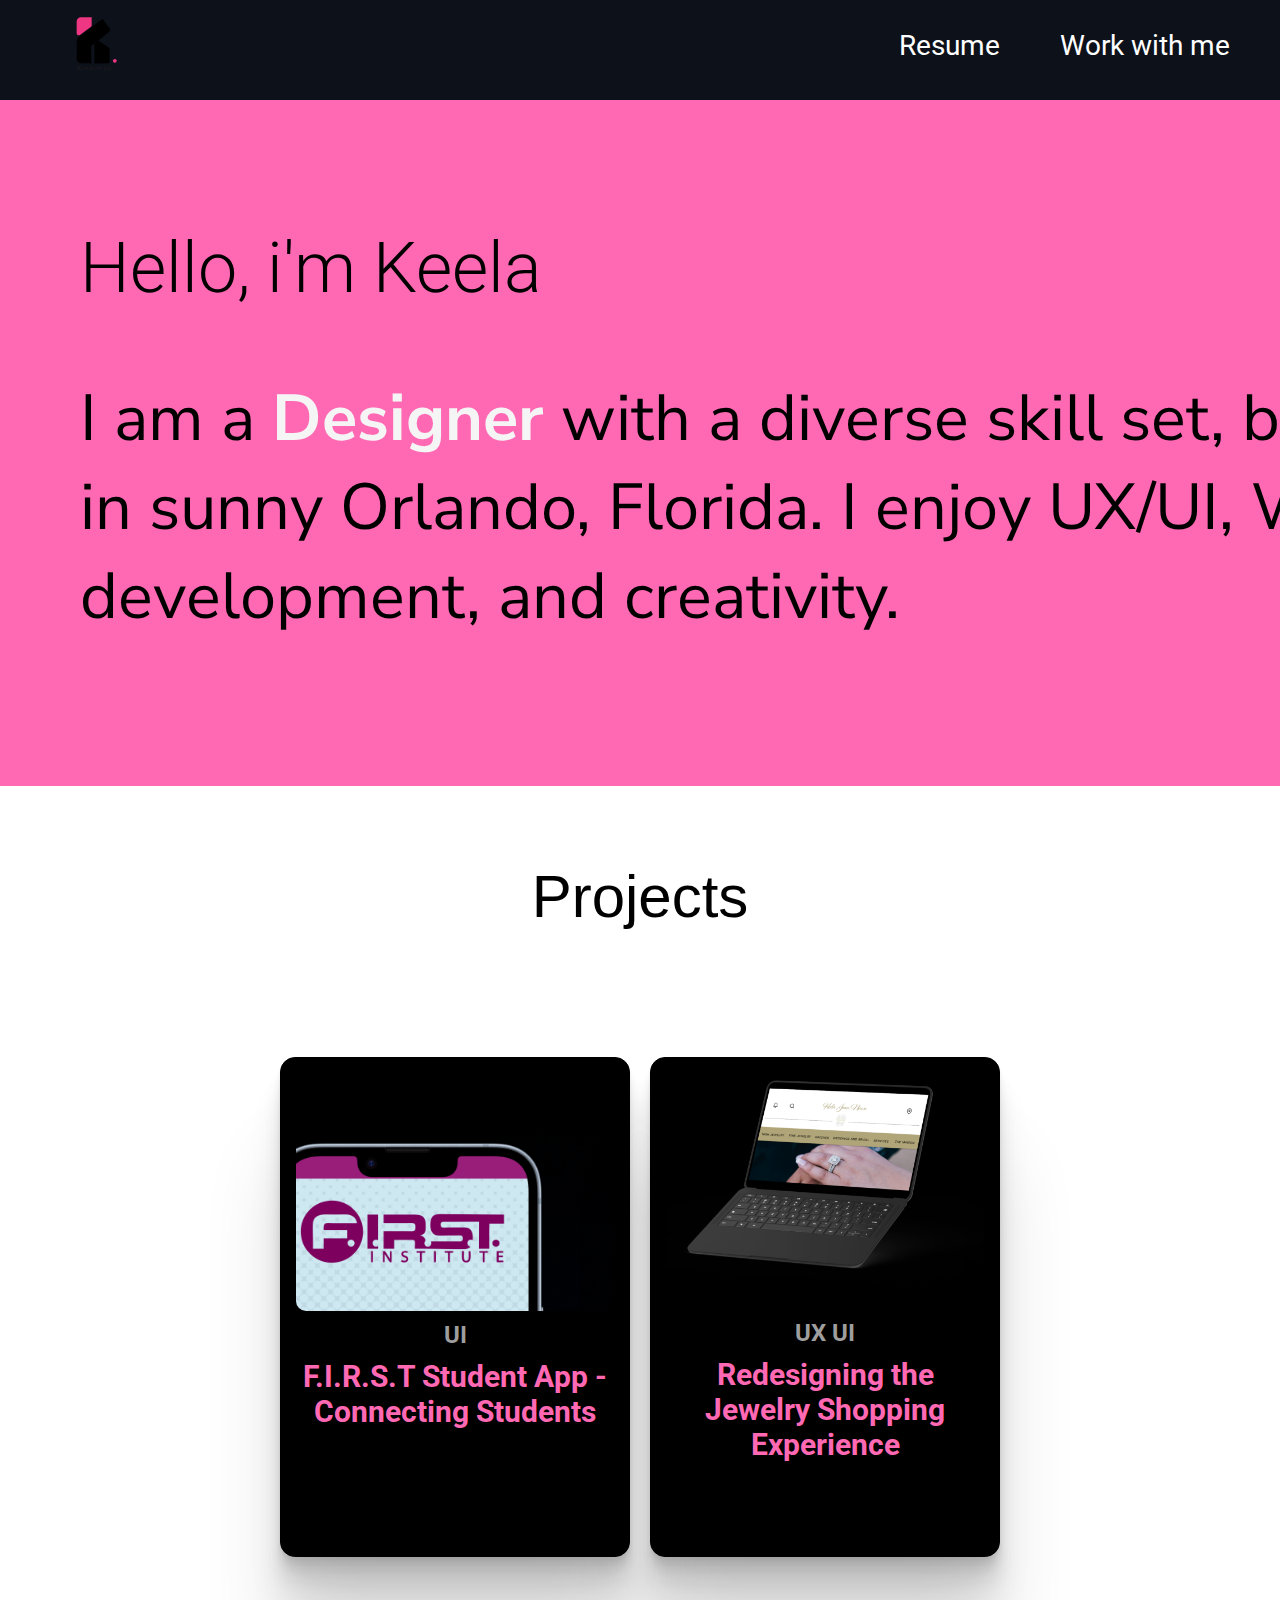
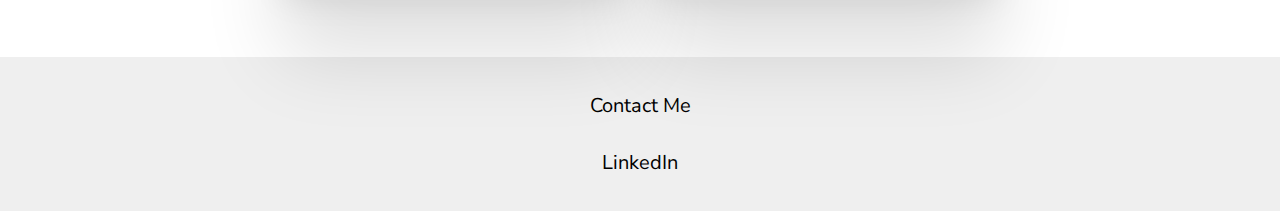
<file: portfolio/index.html>
<!DOCTYPE html>
<html lang="en">
    <head>
        <meta charset="UTF-8">
        <meta name="viewport" content="width=device-width, initial-scale=1.0">
        <title>portfolio</title>
        <link rel="stylesheet" href="css/styles.css">
    </head>
    <body>
        <nav>
            <ul class="sidebar">
                <li onclick=hideSidebar()><a href="#"><svg xmlns="http://www.w3.org/2000/svg" height="24px" viewBox="0 -960 960 960" width="24px" fill="#5f6368"><path d="m256-200-56-56 224-224-224-224 56-56 224 224 224-224 56 56-224 224 224 224-56 56-224-224-224 224Z"/></svg></a>
                </li>
                <li><a href="#">Resume</a></li>
                <li><a href="#">Work with me</a></li>
            </ul>
        
            <ul>
                <li><a href="index.html"id="logo"><img src="images/MyLogo_knawa.svg" alt="logo"></a>
                </li>
                <li  class="hideOnMobile"><a href="#">Resume</a></li>
                <li class="hideOnMobile"><a href="#">Work with me</a></li>
                <li  class="menu-button"   onclick=showSidebar()><a href="#"></menu><svg xmlns="http://www.w3.org/2000/svg" height="24px" viewBox="0 -960 960 960" width="24px" fill="#5f6368"><path d="M120-240v-80h720v80H120Zm0-200v-80h720v80H120Zm0-200v-80h720v80H120Z"/></svg></a></li>
            </ul>
        
        </nav>
       
          
        
        <div id="maintitle">
            <div id="intro">
            
                    <h1>Hello, i'm Keela</h1>
                    
                        <p> 
                            I am a <b>Designer </b>with a diverse skill set, based in sunny Orlando, Florida.
                            I enjoy UX/UI, Web development, and creativity.
            
                        </p>
                    </div>
                </div>
                        
                   
                       
    
            
        <h1 id="projects">Projects</h1> 
        
        <div class="card-container contain">
            
            <div class="card1 card">
                <img src="images/cardimg.png" alt= "app mockup">
                <h3> UI</h3>
                <a href="firstapp.html">F.I.R.S.T Student App  - Connecting Students</a>
                
                <p>
                    Designing a Social App for Campus Collaboration
                </p>
            </div>
        
            <div class="card1   card">
                <img src="images/websitelayout.png" alt= "app mockup">
                <h3> UX UI</h3>
                <a href="jewerlywebsite.html">Redesigning the Jewelry Shopping Experience</a>
                <p>
                How i Made Online Jewelry Browsing Elegant and Intuitive
                </p>  
            </div>
       
        </div>


        <script>
            function showSidebar() {
              const sidebar = document.querySelector('.sidebar')
              sidebar.style.display = 'flex'
            }
            function hideSidebar() {
              const sidebar = document.querySelector('.sidebar')
              sidebar.style.display = 'none'
            }
            

            </script>
            
        <footer>
            <div id="footer">
                <a href="www.linkedin.com/in/keela-nawa" id="contact">Contact Me</a>
                <a href="#" id="linkedin"> LinkedIn</a>

            </div>
           
            
        </footer>
      
        
       

       
    

        
    </body>
</html>
</file>
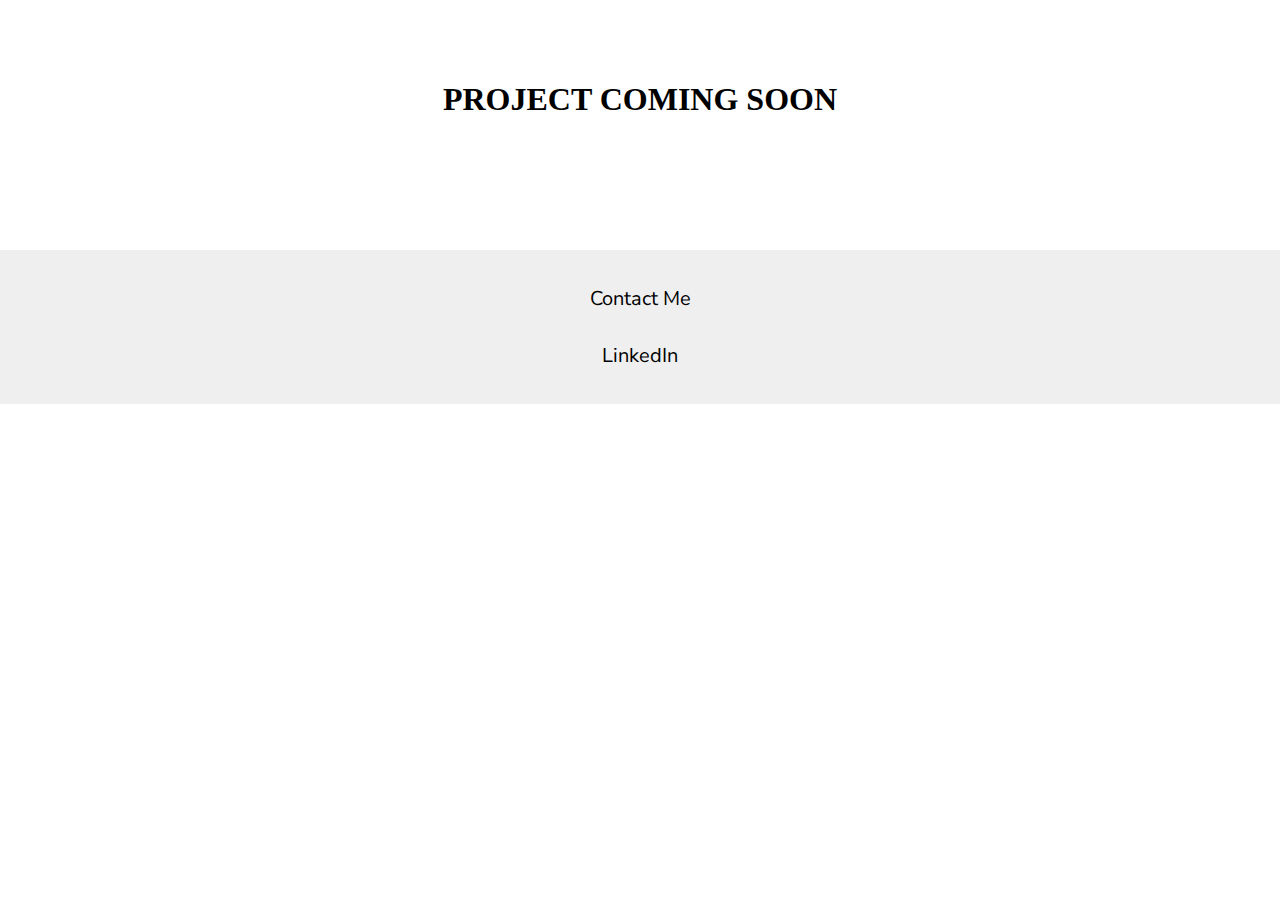
<file: portfolio/jewerlywebsite.html>
<!DOCTYPE html>
<html lang="en">
    <head>
        <meta charset="UTF-8">
        <meta name="viewport" content="width=device-width, initial-scale=1.0">
        <title>portfolio</title>
        <link rel="stylesheet" href="css/styles.css">
    </head>
    <body>
        <div id="jewerlywebsite">
        <h1> PROJECT COMING SOON </h1>
    </div>
       
        <footer>
            <div id="footer">
                <a href="#" id="contact">Contact Me</a>
                <a href="#" id="linkedin"> LinkedIn</a>

            </div>
        </footer>
      
        
       

       
    

        
    </body>
</html>
</file>
<file: portfolio/css/styles.css>
@import url('https://fonts.googleapis.com/css2?family=Anton+SC&family=Nunito+Sans:ital,opsz,wght@0,6..12,200..1000;1,6..12,200..1000&family=Roboto+Flex:opsz,wght@8..144,100..1000&display=swap');
@import url('https://fonts.googleapis.com/css2?family=Anton+SC&family=Nunito+Sans:ital,opsz,wght@0,6..12,200..1000;1,6..12,200..1000&family=Oswald:wght@200..700&family=Roboto+Flex:opsz,wght@8..144,100..1000&family=Roboto:ital,wght@0,100;0,300;0,400;0,500;0,700;0,900;1,100;1,300;1,400;1,500;1,700;1,900&display=swap');
*{
    box-sizing: border-box;
   
    
}
body {
    
    margin: 0px;
    background-size: cover;
    background-repeat: no-repeat;
    background-position: center;
    /* background-color: #f4f4f4; */
    
    

}
/* header */
nav{
    padding: 20px;
    background-color: #0d111a;
   
    
}
nav ul{
    width: 100%;
    padding: 0;
    margin: 0;
    display: flex;
    justify-content: flex-end;
    align-items: center;
}
nav li{
    height: 50px;
    list-style: none;
    
}
nav a{
    height: 100%;
    padding:0 30px;
    text-decoration: none;
    display: flex;
    align-items: center;
    color: white;
    font-family:"Roboto", sans-serif; ;
}

nav a:hover{
    color:  #FF69B4;
    border-radius: 3px;
    padding: 32px;
    transition:
        background-color 0.5s,
        box-shadow 0.7s,
        transform 0.5s;
}
nav li:first-child{
    margin-right: auto;
}


nav #logo img {
    width: 90px;
    padding: 10px;
}

nav a#logo:hover {
    background-color: transparent;  
    box-shadow: none;              
   
}
 


.sidebar{
    position: fixed;
    top: 0;
    right: 0;
    height: 100vh;
    width: 250px;
    z-index: 999;
    background-color: transparent;
    backdrop-filter:blur(10px);
    box-shadow: -10px 0 10px rgb(0,0,0,0.1);
    display: none;
    flex-direction: column;
    align-items: flex-start;
    justify-content: flex-start;
}
.sidebar li{
    width: 100%;
    padding-top: 12;
    margin: 20px;
}
.sidebar a{
    width: 100%;
    padding: 20px;
}






/* THIS STARTS THE HOME PAGE */

    
    #maintitle {
            margin:auto ;
            align-items: center;
            width: 100%;
            padding: 60px;
            justify-content: center;
            background-color:#FF69B4;
            b{ 
                color: #F5F5F5;

            }

            h1{
            font-size: 70px;
            font-family: "Roboto", sans-serif;
            color:black;
            font-weight: 300;
            
        }
        p{
            font-family:"Nunito Sans", serif ;
            font-size: 65px;
            color: black;
        }

            
            
         }
         #intro{
            width: 1430px;
            padding: 20px;
         }

         


           
    
/* THIS LINE STARTS THE CARD CODE */

#projects {
    text-align: center;
    color: black;
    /* background-color: #000000; */
    align-items: center;
    font-size: 60px;
    font-family: Arial, Helvetica, sans-serif;
    font-weight: 500;
    padding: 20px 30px;
    margin: 56px;
     border-radius: 15px;
    
}


.button1{
    display:grid ;
    background-color: #FF69B4;
    padding: 15px 32px;
    border-radius: 5px;
    margin: 20px;
    width:200px;
    text-align: center;
    text-decoration: none;
    color: #0d111a;
    font-size: 18px; /* Standard font size for paragraphs */
    font-family:"Nunito Sans", serif ;
      
}


.button1:hover {
    background-color: black;
    color: white;
}

.firstappmockup img {
    width: 68%;  /* Makes the images take up 48% of the space */
    border-radius: 8px;
    box-shadow: 0 4px 8px rgba(0, 0, 0, 0.1);

}
.card-container {
    display: flex;
    justify-content: center;
    gap: 20px; /* Space between cards */
    flex-wrap: wrap; /* Ensures cards wrap on smaller screens */
    padding: 20px;
    padding-top: 50px;
    max-width: 1200px;
    margin: auto;
}
#hide {
    opacity: 0; /* Initially hidden */ 
    visibility: hidden; /* Prevents interaction */ 
    transition: opacity 0.3s ease, visibility 0.3s ease; /* Smooth transition */ 
    padding: 30px;
    justify-content: baseline;
    align-items: center;
    font-family:"Nunito Sans", serif ;
    font-size: 24px;

    
  }
  .card:hover #hide{ 
    opacity: 1; /* Show the text */ 
    visibility: visible; /* Allows interaction */ 
} 




.card {
    width: 350px;
    height: 500px;
    border: solid  0.5px;
    background-color:black;
    border-radius: 15px;
    box-shadow: 0 2.8px 2.2px rgba(0, 0, 0, 0.034),
    0 6.7px 5.3px rgba(0, 0, 0, 0.048),
    0 12.5px 10px rgba(0, 0, 0, 0.06),
    0 22.3px 17.9px rgba(0, 0, 0, 0.072),
    0 41.8px 33.4px rgba(0, 0, 0, 0.086),
    0 100px 80px rgba(0, 0, 0, 0.12);
    overflow: hidden; /* To ensure the image fits properly */
    transition: transform 0.3s ease, box-shadow 0.3s ease;
    display: flex;
    flex-direction: column;
    justify-content: center;
    text-align: center;
    padding:15px;
}


  
.card img {
    width: 100%;
    height: 270px;
    object-fit: cover;
    border-radius: 10px;
    transition: transform 0.3s ease; /* Smooth zoom effect on hover */
}

.card:hover {
    transform: scale(1.05);
    background-color: #FF69B4;
}

.card h3 {
    font-size: 24px;
    font-family: 'Roboto', sans-serif;
    color: #9f9e9e;
    margin: 10px 0;
}

.card a {
    font-family: 'Nunito Sans', sans-serif;
    font-size: 30px;
    color: #FF69B4;
    text-decoration: none;
    margin-bottom: 10px;
    font-family: 'Roboto', sans-serif;
    font-weight: 700;
}

.card a:hover {

    color: white;

}

.card p {
    font-family: 'Nunito Sans', sans-serif;
    font-size: 18px;
    line-height: 1.5;
    margin-top: 10px;
    padding-bottom: 20px;
}





/* THIS LINE STARTS THE  APP CODE*/

#section-container {
    width: 100%;  /* Make sure it stretches the entire width */
    padding: 0;
    h1{
        font-size: 48px;
        font-weight: bold;
        font-family:"Roboto", sans-serif ;
        line-height: 1.3;
        margin-bottom: 20px; /* Space below the heading */
    }
    p {
        font-size: 28px; /* Standard font size for paragraphs */
        font-family:"Nunito Sans", serif ;
        margin-bottom: 28px; /* Adds space between paragraphs */
    }
    h3 {
        font-size: 30px; /* Larger font size for the heading */
        margin-bottom: 15px; /* Adds space below the heading */
        font-family: "Roboto", sans-serif ;
    }           
}


#main-content {
    margin: auto;
    max-width: 1200px; /* Keeps the content centered and inside this width */
    align-items: center;
    justify-content: center;
    padding: 32.80px;
    h3{
        font-family:"Roboto", sans-serif ;
    }
    p{
        font-size: 26px;
    }
}

/* Mockup image styling */
#mockup1 {
    max-width: 1025px;
    justify-content: center;
    align-items: center;
}

#mockup1 img {
    width: 1025px; /* Or any other width you want the image to be */
}
   #maininfo {
    p{
        font-size: 26px;
        font-family: "Nunito Sans", serif;
    }
    h1{
        font-size: 100px;
        font-weight: 700;
        font-family:"Roboto", sans-serif ;
        color: #3C3744;
        

    b{
        font-size: 30px;
        text-wrap: wrap;
        font-family:"Nunito Sans", serif ;
        
    }
    

    
    b{
        color: black;
        font-size: 26px;
        font-family: "Nunito Sans", serif;
    }
    
    
   
}
   }

/*side by side code 1 */
#main {
    padding: 30px;
    
    p {
        font-size: 28px;
        margin-bottom: 20px;
        font-family:"Nunito Sans", serif ;
    }
    h3 {
        font-size: 30px;
        font-weight: 600;
        margin-bottom: 10px;
        font-family:"Roboto", sans-serif ;
    }
    
    
}

.single {
    display: flex;
    flex-wrap: wrap;
    justify-content: space-between;
    gap: 30px;
    margin-top: 20px;
    max-width: 1200px;
    align-items: center;
    justify-content: center;
    margin: auto;
}

.container {
    flex: 1 1 60%;  /* Takes up 60% of the space */
    padding: 50px;
    
}


ul {
    font-size: 18px;
    padding-left: 20px;
}

li {
    margin-bottom: 10px;
    font-family:"Nunito Sans", serif  ;
    font-size: 28px;
}

.sideside {
    flex: 1 1 35%;  /* Takes up 35% of the space */
    display: flex;
    align-items: center;
    justify-content: space-between;  /* Aligns items horizontally */
    gap: 20px;  /* Adds space between images */
}

.main2{
    padding: 30px;
    p {
        font-size: 28px;
        margin-bottom: 10px;
        font-family:"Nunito Sans", serif ;
    }
    h3 {
        font-size: 30px;
        font-weight: 600;
        margin-bottom: 10px;
        font-family:"Roboto", sans-serif ;
    }
    
    
}
/* code for wireframes */
.single {
    display: flex;
    flex-wrap: wrap;
    margin-top: 20px;
    max-width: 1200px;
    align-items: center;
    justify-content: center;
    margin: auto;
}

.container {
    flex: 1 1 60%;  /* Takes up 60% of the space */
    padding: 20px;
    
}


.sideside {
    flex: 1 1 35%;  /* Takes up 35% of the space */
    display: flex;
    align-items: center;
    justify-content: space-between;  /* Aligns items horizontally */
}


.image-container img {
    width: 48%;  /* Makes the images take up 48% of the space */
    border-radius: 8px;
    box-shadow: 0 4px 8px rgba(0, 0, 0, 0.1);

}
/* code for wirframes */


/* DESIGN PROCESS CODE  */

.design-process-container {
    max-width:1200px;
    align-items: center;
    justify-content: center;
    margin: auto;
    padding: 20px; /* Adds space around the content */
    background-color: white; /* Optionally, set a background color */
    p {
        font-size: 28px; /* Standard font size for paragraphs */
        font-family:"Nunito Sans", serif ;
        margin-bottom: 28px; /* Adds space between paragraphs */
    }
    h3 {
        font-size: 30px; /* Larger font size for the heading */
        margin-bottom: 15px; /* Adds space below the heading */
        font-family: "Roboto", sans-serif ;
    }           
}




/* DESIGN PROCESS CODE END   */


     
.mockups2 {
    display: flex;
    justify-content: center; /* Horizontally centers the content */
    align-items: center; /* Vertically centers the content */
    max-width: 1200px;
    margin: auto;
    padding: 20px; 
    
  }

  #contents {
    padding: 10px; /* Optional: adds some padding around the content */
    width: 100%;
    max-width: 1200px;
    p {
        font-size: 28px; /* Standard font size for paragraphs */
        font-family:"Nunito Sans", serif ;
        margin-bottom: 28px; /* Adds space between paragraphs */
    }
   
   
    
  }


  #contents img {
    max-width: 100%; /* Ensures the images are responsive */
    margin: 10px; /* Adds space between images */
    width: 200px;
    border-radius: 8px;
    box-shadow: 0 4px 8px rgba(0, 0, 0, 0.1);

  }

  .mockups3 {
    display: flex;
    justify-content: center; /* Horizontally centers the content */
    align-items: center; /* Vertically centers the content */
    max-width: 1200px;
    width: 1100px;
    margin: auto;
    
  }
  

  #contents2 {
    padding: 10px; /* Optional: adds some padding around the content */
    p {
        font-size: 28px; /* Standard font size for paragraphs */
        font-family:"Nunito Sans", serif ;
        margin-bottom: 28px; /* Adds space between paragraphs */
    }
   
  }

  .image-grid {
    display: grid;
    grid-template-columns: 1fr 1fr 1fr; /* Adjust based on your preferred number of columns */
    width: 800px;
    
    gap: 20px; /* Space between images */
    margin-top: 20px; /* Optional: to add space above the grid */
  }
    

.image-grid img {
    width: 100%;
    height: auto;
    border-radius: 5px; 
    box-shadow: 0 4px 8px rgba(0, 0, 0, 0.1);
/* Optional: if you want rounded corners on images */
}

  
  
  .sidesideicons {
    flex-wrap: wrap; /* Allows the content to wrap on smaller screens */
    gap: 30px;
    width: 400px;
    max-width: 1200px;
  }
  
  /* Image container styling */
  .image-containericons {
    display: grid;
    grid-template-columns: 1fr 1fr 1fr ;
    gap: 20px;
    max-width: 200px; /* Adjust the size of the icons container */
  }
  
  .image-containericons img {
    width: 40px;
    max-width: 200px; /* Ensures icons don't stretch too large */
    height: auto;
    gap: 20px;
  }
  
  
  
  
/* VIDEO CODE  */


  /* Style for the media (image or video) */
  
  .media video{
    width: 300px; /* Adjust this value to control size */
    height: auto;
    margin: auto;
    
    
  }

  
  
  /* ICONS CODE */


        


    
 

        #footer{
            padding: 20px;
            margin-top: 80px;
            font-size: 30px;
            font-family: "Nunito Sans", serif ;
            display: grid;
            justify-content: center;
            background-color: #efefef;
            a {text-decoration: none;
             color: black;
        }  
    }
    #contact{
        padding: 15px;
        text-align: center;
        font-size: 20px;
    }
    #linkedin{
        padding: 15px;
        text-align: center;
        font-size: 20px;

    }
    
#layout {
    width: 900px;
    margin: 48px auto;
    align-items: center;
    justify-content: center;
    gap: 30px;
   
    h3{
        font-family:"Roboto", sans-serif ;
        font-size: 30px;
        color: #3C3744;
    }
    p{
        font-family:"Nunito Sans", serif ;
        font-size: 26px;
    }
    
}
.basic-grid-gallery {
    /* background-image: linear-gradient(to right, red , blue); */
    display: grid;
    grid-template-columns: 900px;
    
    
}


.basic-grid-gallery img {
    width: 100%;
   
}


#jewerlywebsite{
    text-align: center;
    margin: 30px;
    padding: 30px;
}
.menu-button{
    display: none;
}
        


    
   
    
 

/* NAV BAR RESPOSVISNESS */
@media screen and (max-width: 400px){ 
    .hideOnMobile{
        display: none;

    }
    .menu-button{
        display: block;
    }
   
    .sidebar{
        width: 100%;
    }

    }

/* NAV BAR RESPOSVISNESS END */ 

/* PHONE RESPONSINESS */


@media screen and (max-width: 480px) {
    nav li {
        font-size: 13.5px;
       

    }
    .firstappmockup img{
    align-items: center;
    justify-content: center;
    width: 200px;
    max-width: 390px;
    }
    .card:hover {
        display: block;
    }
    
    
    .card a {
        
        font-size: 20px;
        
    }
    
    .card-container {
        max-width: 100%; 
       
       
    }
    #hide {
        
        font-size: 24px;
        color: #efefef;
    
        
      }
    .card {
        width: 100%; /* Cards take full width on small screens */
        height: auto; /* Adjust height to maintain aspect ratio */
    }
    nav{
        gap: 20px;
    }
    #logo{
       width: 110px;
    }

    #maintitle {
        flex-direction: column;
        max-width: 390px;
        padding: 15px;
    }
    #maintitle h1 {
        font-size: 20px;
    }
    #maintitle p {
        font-size: 18px;
    }

    #intro {
        width: 100%;
       
    }

    #projects {
        font-size: 20px;
        padding-bottom: 5px;
    }
    #section-container{
        background: #efefef;
    }

    #main-content p {
        font-size: 18px;
    }
    #main-content h1 {
        font-size: 25px;
        color: #0d111a;
    }
    #main-content h3 {
        font-size: 20px;
    }
    #main h3 {
        font-size: 20px;
    }
    
    #main p {
        font-size: 18px;
    }
    li{
        font-size: 18px;
    }
    #maininfo{
        width: 300px;
    }

    #mockup1 {
        width: 100%;
        justify-content: center;
        align-items: center;
    }

    #mockup1 img {
        width: 100%;
       
    }
    
    .design-process-container {
        width: 350px;
    
    }
    .design-process-container h3 {
        font-size: 20px;
        


    }
    .design-process-container p {
        font-size: 18px;

    }

    .sideside {
        justify-content: center;
        flex-direction: column;
        width: 390px;
     
      }
    
      .image-grid {
        display: grid;
        grid-template-columns: 1fr 1fr 1fr; /* Adjust based on your preferred number of columns */
        width: 300px;
       
      }
      .image-grid img {
       
        width: 90px;
       
      }

      .mockups3 {
        max-width: 400px;
        width: 300px;
        margin: auto;
        
      }
      #contents2 p {
        font-size: 18px;
      }
      #contents2{
        width: 390px;
      }
    

    .image-container {
        width: 200px;

    }
    .image-containericons{
        max-width: 200px;
        margin: auto;
        align-items: center;
        justify-content: center;
    }

    .sideside2{
       flex-direction: column;

    }
    
    .container{
        max-width: 390px;
    }
    .container p{
        font-size: 18px;
    }
    .container h3{
        font-size: 18px;
    }
    
.text p{
    font-size: 18px;
}
    

    
    .media-text-container {
       flex-direction: column;
        max-width: 390px; 
        align-items: center;
        justify-content: center;
        
      }
     
      
      
      .media{
        max-width: 200px; 
        width: 200px;
        
      }
      video{
        width: 200px;
      }
     .media video{
        width: 200px;
      }
     
      
      /* Style for the text section */
      .text {
        max-width:300px; 
    
    
      }
     
    
    #layout {
        max-width: 350px;

       
       

        
    }
    #layout p{
       font-size: 18px;

        
    }
    #layout h3{
        font-size: 20px;
        
 
         
     }
    .basic-grid-gallery {
        display: grid;
        grid-template-columns: 350px;
        padding: 12px;
        
        
    }
    
    
    .basic-grid-gallery img {
        width: 310px;
       
    }
   
#footer a, p{
    font-size: 12px;
}
}
</file>
